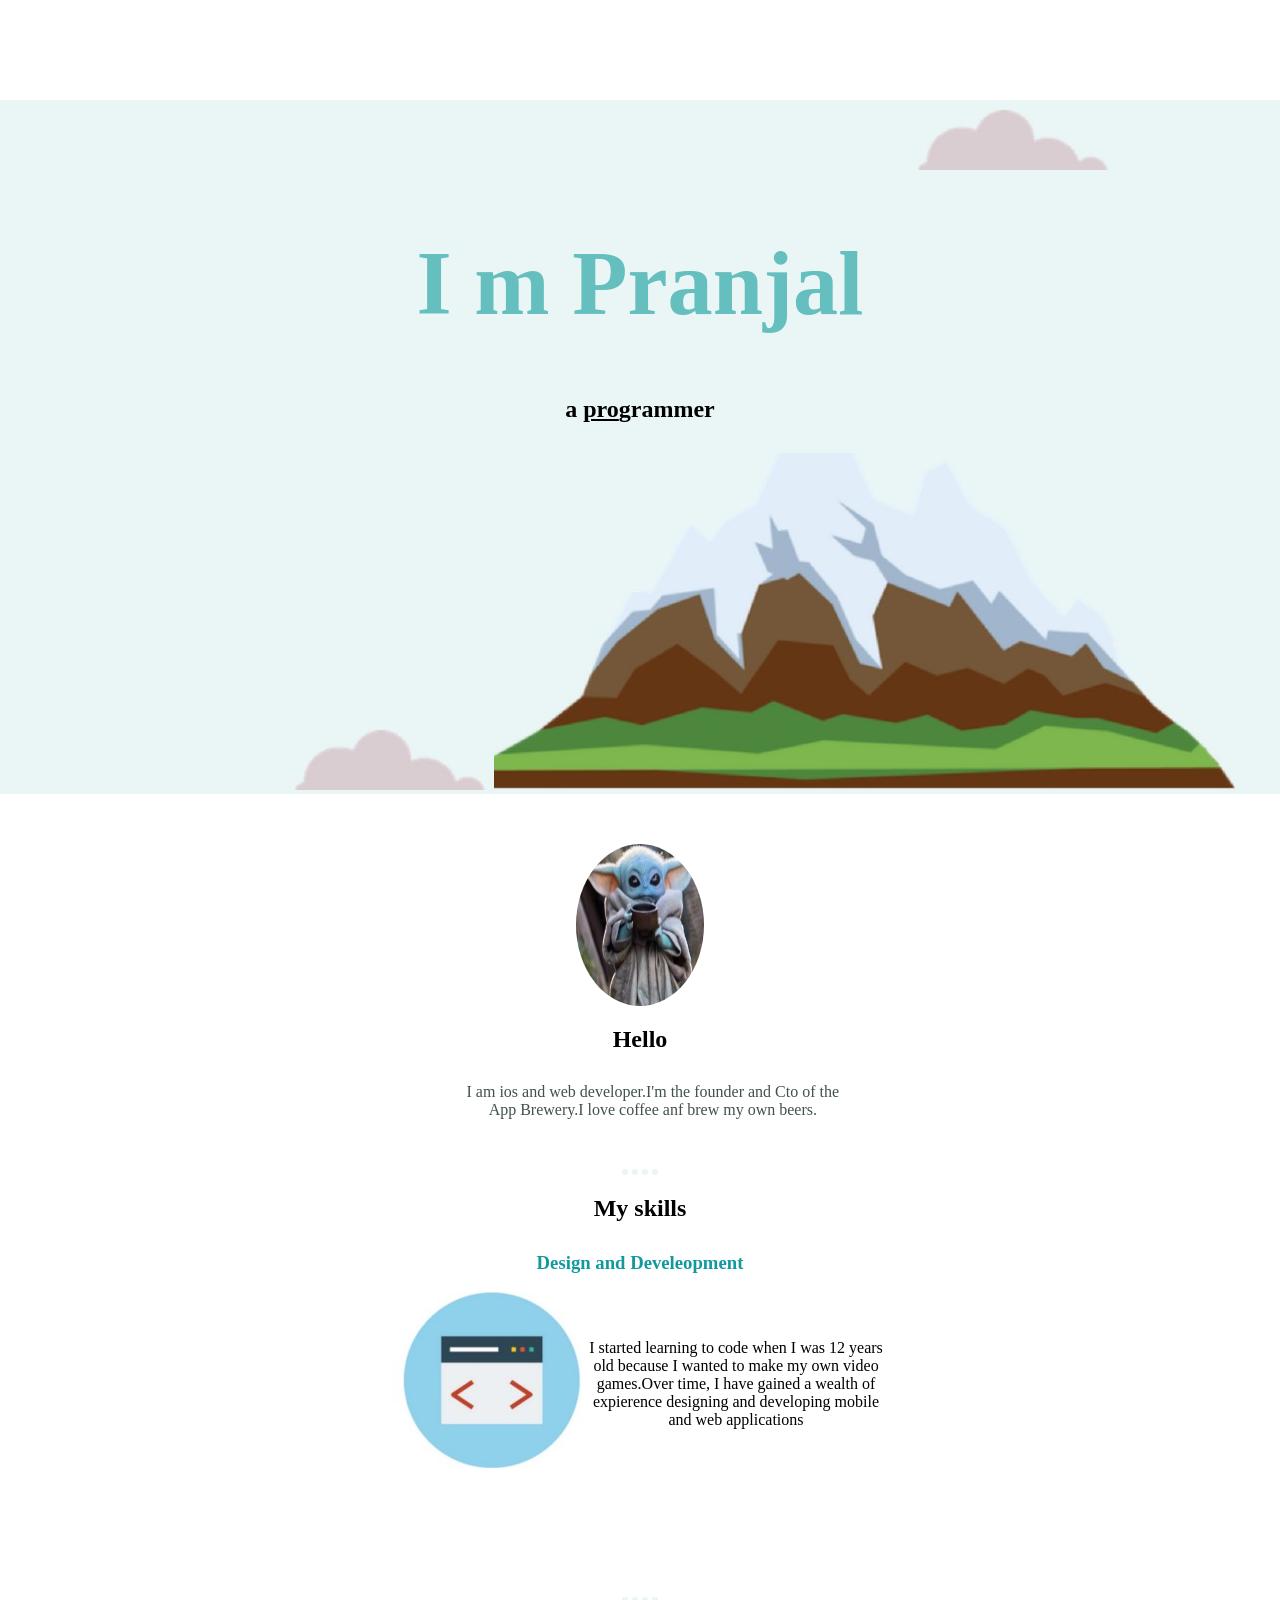
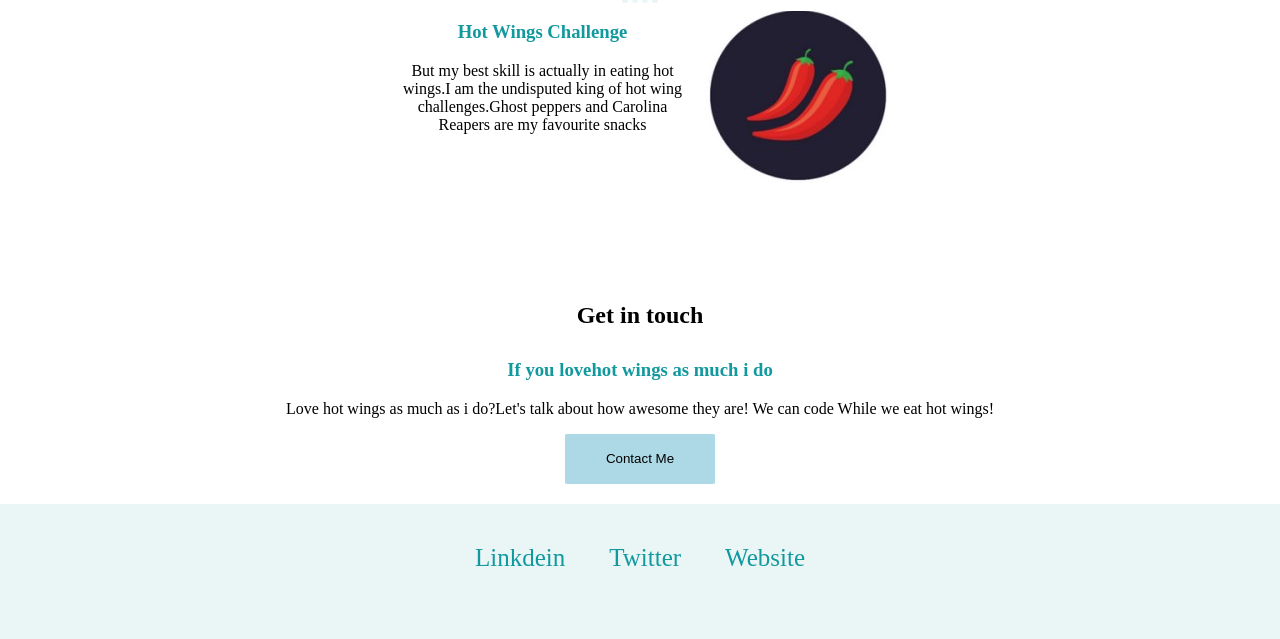
<file: index.html>
<html>
    
<head>
<link rel="stylesheet" href="challenge1.css">

</head>
<body>
    <div class="first">
        <img class="cloud1" src="cloud.jpg" alt="cloud1">
     <h1>I m Pranjal</h1>
    <h2>a <span style="text-decoration: underline;">pro</span>grammer</h2>
    <img class="cloud2" src="cloud.jpg" alt="cloud1">
        <img src="mountain.jpg" alt="mountain">
        </div>
        <div style="margin:50px 0 50px 0  ;">
            <img class="Displayimage" src="display image.jpg" >
            <h2>Hello</h2>
            <p class="para1">I am ios and web developer.I'm the founder and Cto of the App Brewery.I love coffee anf brew my own beers.</p>
        </div>
        
<div class="text">
        <div>
            <hr>
            <h2>My skills</h2>
            <h3>Design and Develeopment</h3>
            <img class="dd" src="dd.jpg">
            <p style="margin-bottom: 168px;margin-top: 13%;">I started learning to code when I was 12 years old because I wanted to make my own video games.Over time,
                I have gained a wealth of expierence designing and developing mobile and web applications </p>
                
        </div>
        <div>
            <hr>
            <img  class="hotwings" src="redchillies.jpg
            " alt="">
            <h3>Hot Wings Challenge</h3>
            <p style="margin-bottom: 168px;">But my best skill is actually in eating hot wings.I am the undisputed king of hot wing challenges.Ghost peppers and Carolina Reapers are my 
                favourite snacks</p>
               
        </div>
</div>
        <div>
            
            <h2>Get in touch</h2>
            <h3>If you lovehot wings as much i do </h3>
            <p>Love hot wings as much as i do?Let's talk about how awesome they are!
                We can code While we eat hot wings!
            </p>
            <button class="btn-contactme">Contact Me</button>
        </div>
        <div class="footer">
            <a href="#">Linkdein</a>
            <a href="#">Twitter</a>
            <a href="#">Website</a>
        </div>
        
</body>
</html>
</file>
<file: challenge1.css>
body{
    text-align: center;
    margin: 0;
}
.first
{
    background-color: #EAF6F6;
    font-family: 'Freckle Face', cursive;
    text-align: center;
    margin-top: 100px;
    width: 100%;

}

h1{
    font-size: 5.65em;
    color:#66BFBF
}
h2{
    
    color:#66BFBF
    font-weight:normal; 
    padding: 0 0 10px 0 ;
}
h3{
    color:#11999E;
}
hr{
    border: dotted #EAF6F6 6px;
    border-bottom: none;
    width: 5%;
}
.cloud1
{
    position: relative;
    margin-left:750px;

}
.cloud2
{
    postion:relative;
    margin-left: 250px ;
}
.para1
{
color:#40514E;
width: 30%;
margin-left: 36% ;
font-family: cursive;
}
.dd
{
    float: left; 
   
}
.hotwings{

    float:right;
}
.btn-contactme{
   
    background-color: lightblue;
    color:black;
    border-radius: 2%;
    width:150px;
    border: 0;
    height: 50px;
    margin-bottom: 20px;
}
.btn-contactme:hover{
    background-color: rgb(86, 69, 184);
    color:white;
    

}
.footer
{
    background-color: #EAF6F6;
    width: auto;
    height: 95px;
    padding: 20px;
}
.footer a{
    text-decoration: none;
    color: #11999E;
    display: inline-block;
    font-size: 25px;
    margin:20px;
}
.footer a:hover{
    color:black;
}
.text
{
    width:39%;
    margin: auto;
}
.Displayimage
{
 width: 10%;
 height: 18%;
 border-radius: 50%;
 border: none;
}
</file>
